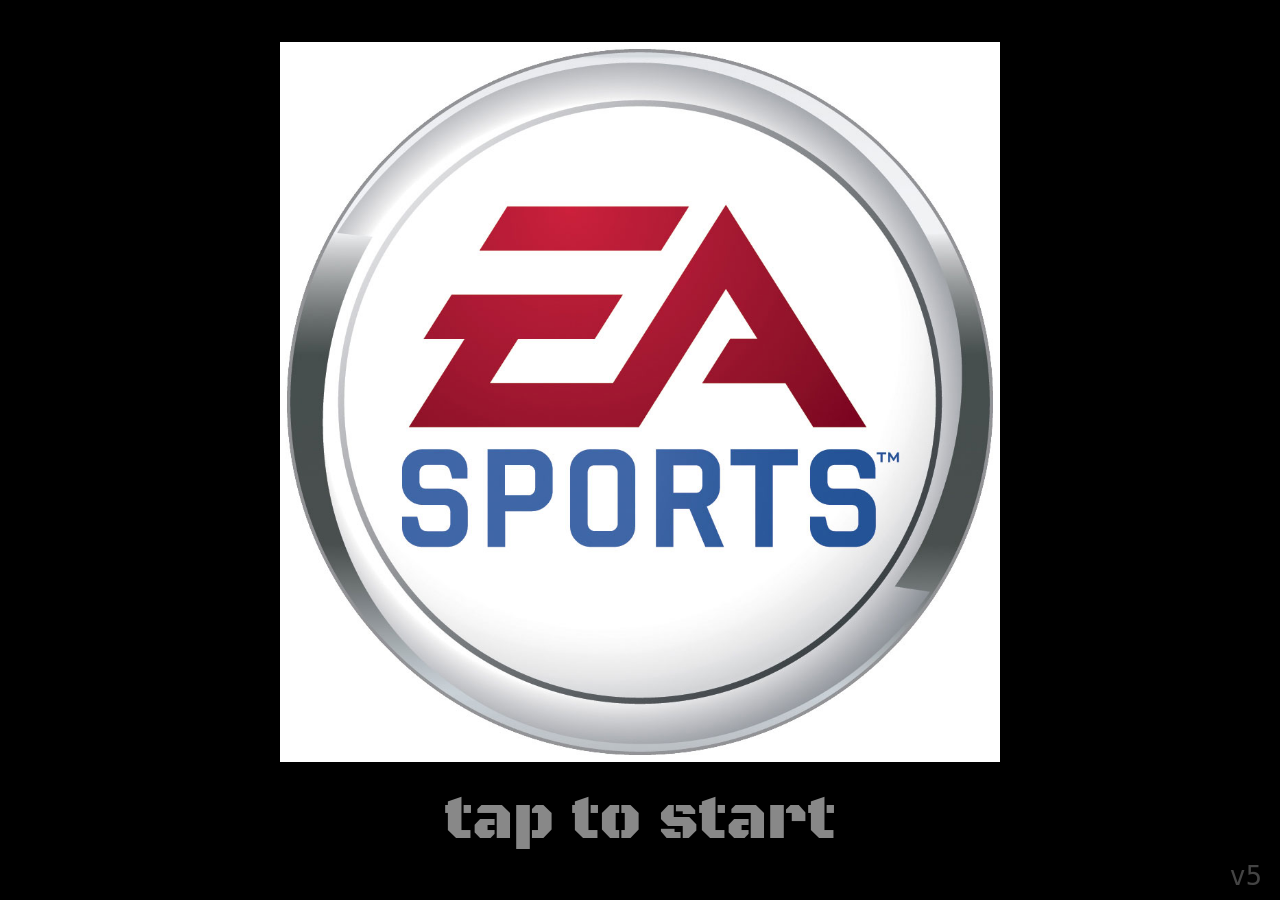
<file: index.html>
<!DOCTYPE html>
<html lang="en">
<head>
  <meta charset="utf-8">
  <meta name="viewport" content="width=device-width, initial-scale=1, maximum-scale=1, user-scalable=no, viewport-fit=cover">
  <meta name="apple-mobile-web-app-capable" content="yes">
  <meta name="mobile-web-app-capable" content="yes">
  <meta name="apple-mobile-web-app-status-bar-style" content="black-translucent">
  <meta name="apple-mobile-web-app-title" content="Ping Pong">
  <meta name="theme-color" content="#000000">
  <title>Ping Pong Scoreboard</title>
  <link rel="manifest" href="manifest.webmanifest">
  <link rel="apple-touch-icon" href="images/apple-touch-icon.png">
  <link rel="icon" type="image/png" href="images/icon-192.png">
  <link rel="stylesheet" href="style.css">
</head>
<body>
  <div id="splash">
    <img src="images/ea_sports.jpg" alt="">
    <div id="splash-hint">tap to start</div>
    <div id="version">v5</div>
  </div>

  <main id="board">
    <div id="title">JPX</div>

    <section class="team" id="away-zone" data-team="away">
      <div class="label">AWAY</div>
      <div class="score" id="away-score">0</div>
    </section>

    <section id="center-zone">
      <div id="serve">&lt;-&nbsp;&nbsp;</div>
      <div id="hint">tap for<br>new game</div>
    </section>

    <section class="team" id="home-zone" data-team="home">
      <div class="label">HOME</div>
      <div class="score" id="home-score">0</div>
    </section>

    <nav id="controls">
      <button id="reset">reset</button>
      <button id="remote">remote</button>
    </nav>
  </main>

  <script src="app.js"></script>
  <script src="vendor/peerjs.min.js"></script>
  <script src="vendor/qrcode.js"></script>
  <script src="remote.js"></script>
</body>
</html>
</file>
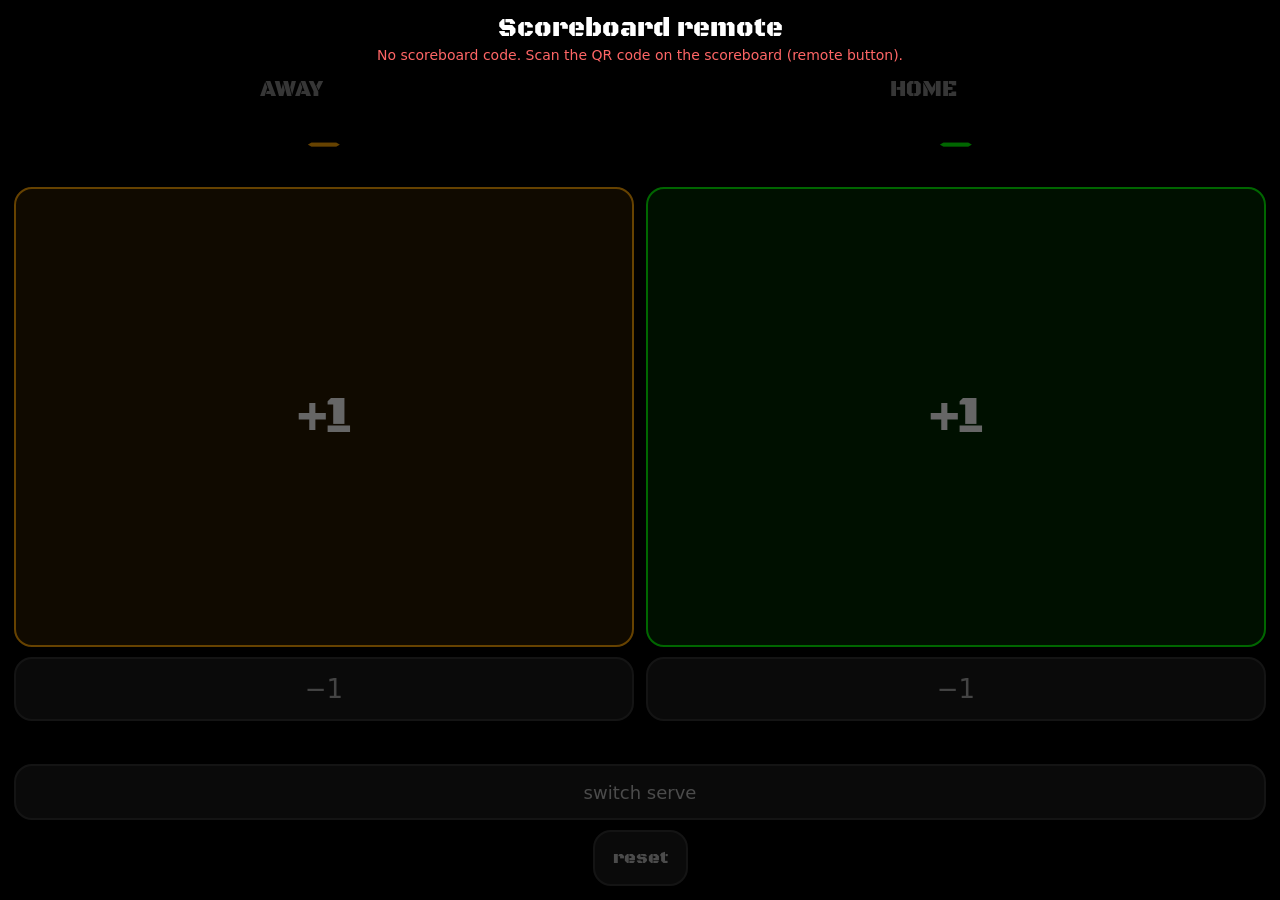
<file: remote.html>
<!DOCTYPE html>
<html lang="en" data-app="pong">
<head>
  <meta charset="utf-8">
  <meta name="viewport" content="width=device-width, initial-scale=1, maximum-scale=1, user-scalable=no, viewport-fit=cover">
  <meta name="apple-mobile-web-app-capable" content="yes">
  <meta name="apple-mobile-web-app-status-bar-style" content="black-translucent">
  <meta name="apple-mobile-web-app-title" content="Remote">
  <meta name="theme-color" content="#000000">
  <title>Scoreboard remote</title>
  <link rel="apple-touch-icon" href="images/apple-touch-icon.png">
  <link rel="stylesheet" href="remote.css">
</head>
<body>
  <header>
    <div id="app-title">Scoreboard remote</div>
    <div id="status">Connecting…</div>
  </header>

  <main>
    <section class="team" id="away">
      <div class="label">AWAY <span class="ball">serving</span></div>
      <div class="score" id="away-score">–</div>
      <button class="plus" data-cmd="add:away">+1</button>
      <button class="minus" data-cmd="sub:away">−1</button>
    </section>
    <section class="team" id="home">
      <div class="label">HOME <span class="ball">serving</span></div>
      <div class="score" id="home-score">–</div>
      <button class="plus" data-cmd="add:home">+1</button>
      <button class="minus" data-cmd="sub:home">−1</button>
    </section>
  </main>

  <div id="note"></div>
  <button id="go" hidden>GO</button>
  <nav>
    <button id="serve" data-cmd="serve">switch serve</button>
    <div id="timers" hidden></div>
    <button id="reset">reset</button>
  </nav>

  <script src="vendor/peerjs.min.js"></script>
  <script src="remote-page.js"></script>
</body>
</html>
</file>
<file: style.css>
@font-face {
  font-family: "Black Ops One";
  src: url("fonts/black-ops-one.ttf") format("truetype");
}
@font-face {
  font-family: "Seven Segment";
  src: url("fonts/seven-segment.ttf") format("truetype");
}

* { box-sizing: border-box; margin: 0; padding: 0; }

html, body {
  height: 100%;
  background: #000;
  color: #fff;
  overflow: hidden;
  overscroll-behavior: none;
  touch-action: none;
  -webkit-user-select: none;
  user-select: none;
  -webkit-touch-callout: none;
  -webkit-tap-highlight-color: transparent;
}

/* ---------- splash ---------- */
#splash {
  position: fixed;
  inset: 0;
  z-index: 10;
  background: #000;
  display: flex;
  flex-direction: column;
  align-items: center;
  justify-content: center;
  gap: 2vmin;
  transition: opacity 0.4s;
}
#splash img {
  width: 80vmin;
  height: 80vmin;
  object-fit: contain;
}
#splash-hint {
  font-family: "Black Ops One", sans-serif;
  font-size: 7vmin;
  color: #888;
  animation: pulse 1.5s ease-in-out infinite;
}
#version {
  position: absolute;
  bottom: calc(env(safe-area-inset-bottom) + 1vmin);
  right: calc(env(safe-area-inset-right) + 2vmin);
  font: 3vmin monospace;
  color: #444;
}
#splash.started #splash-hint { visibility: hidden; }
#splash.hidden { opacity: 0; pointer-events: none; }
@keyframes pulse { 50% { opacity: 0.3; } }

/* ---------- board ---------- */
#board {
  height: 100%;
  display: grid;
  padding:
    env(safe-area-inset-top)
    env(safe-area-inset-right)
    env(safe-area-inset-bottom)
    env(safe-area-inset-left);
  /* landscape (default) */
  grid-template-columns: 1fr 1.1fr 1fr;
  grid-template-rows: auto 1fr auto;
  grid-template-areas:
    "away  title  home"
    "away  center home"
    "ctrl  ctrl   ctrl";
}

#title {
  grid-area: title;
  font-family: "Black Ops One", sans-serif;
  font-size: min(20vh, 12vw);
  line-height: 1;
  text-align: center;
  padding-top: 2vh;
}

.team, #center-zone {
  display: flex;
  flex-direction: column;
  align-items: center;
  justify-content: center;
  cursor: pointer;
}
#away-zone { grid-area: away; }
#home-zone { grid-area: home; }
#center-zone { grid-area: center; }

.label {
  font-family: "Black Ops One", sans-serif;
  font-size: min(13vh, 8vw);
  line-height: 1;
}

.score {
  font-family: "Seven Segment", monospace;
  font-size: min(42vh, 22vw);
  line-height: 1;
  min-height: 1em;
}
#away-score { color: orange; }
#home-score { color: #0f0; }

#serve {
  font-family: "Seven Segment", monospace;
  font-size: min(30vh, 15vw);
  color: red;
  white-space: pre;
  line-height: 1;
}

#controls {
  grid-area: ctrl;
  display: flex;
  justify-content: center;
  gap: 3vw;
  padding: 1.5vh 0 2vh;
}
#controls button {
  font-family: "Seven Segment", monospace;
  font-size: min(6vh, 4.5vw);
  background: #111;
  color: #888;
  border: 1px solid #333;
  border-radius: 1.2em;
  padding: 0.25em 1em;
  touch-action: manipulation;
}
#controls #reset { font-family: "Black Ops One", sans-serif; }
#hint {
  font-family: "Black Ops One", sans-serif;
  font-size: min(14vh, 8vw);
  line-height: 1.1;
  text-align: center;
  color: #fff;
  display: none;
  animation: pulse 1.5s ease-in-out infinite;
}

/* ---------- portrait ---------- */
@media (orientation: portrait) {
  #board {
    grid-template-columns: 1fr 1fr;
    grid-template-rows: auto 1fr 0.8fr auto;
    grid-template-areas:
      "title  title"
      "away   home"
      "center center"
      "ctrl   ctrl";
  }
  #title { font-size: 22vw; padding-top: 3vh; }
  .label { font-size: 13vw; }
  .score { font-size: 34vw; }
  #serve { font-size: 32vw; }
  /* five buttons must fit across a small phone */
  #controls { gap: 2vw; padding-left: 2vw; padding-right: 2vw; }
  #controls button { font-size: 5.2vw; padding: 0.25em 0.6em; }
}

/* ---------- phone remote QR screen (remote.js) ---------- */
#remote-overlay {
  position: fixed; inset: 0; z-index: 50;
  background: rgba(0, 0, 0, 0.92);
  display: flex; align-items: center; justify-content: center;
  padding: env(safe-area-inset-top) env(safe-area-inset-right) env(safe-area-inset-bottom) env(safe-area-inset-left);
}
#remote-overlay[hidden] { display: none; }
.remote-card {
  display: flex; gap: 4vw; align-items: center;
  max-width: 96vw; max-height: 96vh;
  font-family: -apple-system, system-ui, sans-serif; font-size: min(3.6vh, 2.2vw); color: #ddd;
}
.remote-qr { flex: none; width: min(80vh, 44vw); aspect-ratio: 1; background: #fff; border-radius: 12px; padding: 1%; }
.remote-qr svg { width: 100%; height: 100%; display: block; }
.remote-info { display: flex; flex-direction: column; gap: 1.6vh; min-width: 0; }
.remote-title { font-family: "Black Ops One", sans-serif; font-size: 1.8em; color: #fff; }
.remote-code { font-family: ui-monospace, monospace; font-size: 0.8em; color: #999; overflow-wrap: anywhere; }
.remote-status { color: #f80; }
.remote-status.ok { color: #6c6; }
.remote-keys { font-size: 0.8em; color: #999; line-height: 1.4; }
.remote-buttons { display: flex; gap: 1em; }
.remote-buttons button {
  font-family: "Black Ops One", sans-serif; font-size: 1.1em;
  background: #111; color: #ddd; border: 1px solid #444; border-radius: 1.2em; padding: 0.3em 1.2em;
}
#remote-off { color: #888; }
#controls #remote { font-family: "Black Ops One", sans-serif; }
#controls #remote.active { color: #6c6; border-color: #6c6; }
@media (orientation: portrait) {
  .remote-card { flex-direction: column; font-size: 4.2vw; text-align: center; }
  .remote-qr { width: min(82vw, 55vh); }
  .remote-buttons { justify-content: center; }
}
</file>
<file: remote.css>
/* Phone remote page (same file in both apps). Board styles for the QR screen are in style.css. */
@font-face {
  font-family: "Black Ops One";
  src: url("fonts/black-ops-one.ttf") format("truetype");
}
@font-face {
  font-family: "Seven Segment";
  src: url("fonts/seven-segment.ttf") format("truetype");
}

* { box-sizing: border-box; }
html, body {
  margin: 0;
  height: 100%;
  background: #000;
  color: #fff;
  font-family: -apple-system, system-ui, sans-serif;
  -webkit-user-select: none;
  user-select: none;
  -webkit-tap-highlight-color: transparent;
  touch-action: manipulation;
  overscroll-behavior: none;
}
body {
  display: flex;
  flex-direction: column;
  gap: 12px;
  padding: max(12px, env(safe-area-inset-top)) 14px max(14px, env(safe-area-inset-bottom));
}

header { text-align: center; }
#app-title { font-family: "Black Ops One", sans-serif; font-size: 26px; }
#status { font-size: 14px; color: #f66; margin-top: 2px; min-height: 1.2em; }
#status.ok { color: #6c6; }

main { flex: 1; display: grid; grid-template-columns: 1fr 1fr; gap: 12px; min-height: 0; }
.team { display: flex; flex-direction: column; gap: 10px; min-height: 0; }
.label { font-family: "Black Ops One", sans-serif; font-size: 22px; text-align: center; color: #888; }
.ball {
  display: inline-block; visibility: hidden; font-family: -apple-system, system-ui, sans-serif;
  font-size: 12px; color: #fff; background: red; border-radius: 1em; padding: 1px 7px; vertical-align: middle;
}
.team.serving .ball { visibility: visible; }
.score { font-family: "Seven Segment", monospace; font-size: 64px; text-align: center; line-height: 1; }
#away .score { color: orange; }
#home .score { color: #0f0; }

button {
  font: inherit;
  color: #fff;
  background: #1a1a1a;
  border: 2px solid #333;
  border-radius: 18px;
  touch-action: manipulation;
}
button:active:not(:disabled) { filter: brightness(1.8); }
button:disabled { opacity: 0.3; }

.plus { flex: 1; min-height: 120px; font-family: "Black Ops One", sans-serif; font-size: 52px; }
#away .plus { border-color: orange; background: #2a1a00; }
#home .plus { border-color: #0f0; background: #002a00; }
.minus { height: 64px; font-size: 26px; color: #aaa; }

#note { text-align: center; font-size: 16px; color: #ccc; min-height: 1.2em; }
#go {
  height: 84px; font-family: "Black Ops One", sans-serif; font-size: 36px;
  background: #3a0000; border-color: red;
}
#go[hidden] { display: none; }

nav { display: flex; flex-wrap: wrap; gap: 10px; justify-content: center; }
nav > button, #timers button { height: 56px; padding: 0 18px; font-size: 18px; color: #bbb; }
#serve { flex: 1 1 100%; }
#timers { display: flex; gap: 10px; flex: 1; }
#timers[hidden] { display: none; }
#timers button { flex: 1; font-family: "Seven Segment", monospace; font-size: 24px; }
#timers button.active { color: red; border-color: red; }
#reset { font-family: "Black Ops One", sans-serif; }

body:not(.connected) main, body:not(.connected) nav { opacity: 0.4; }
</file>
